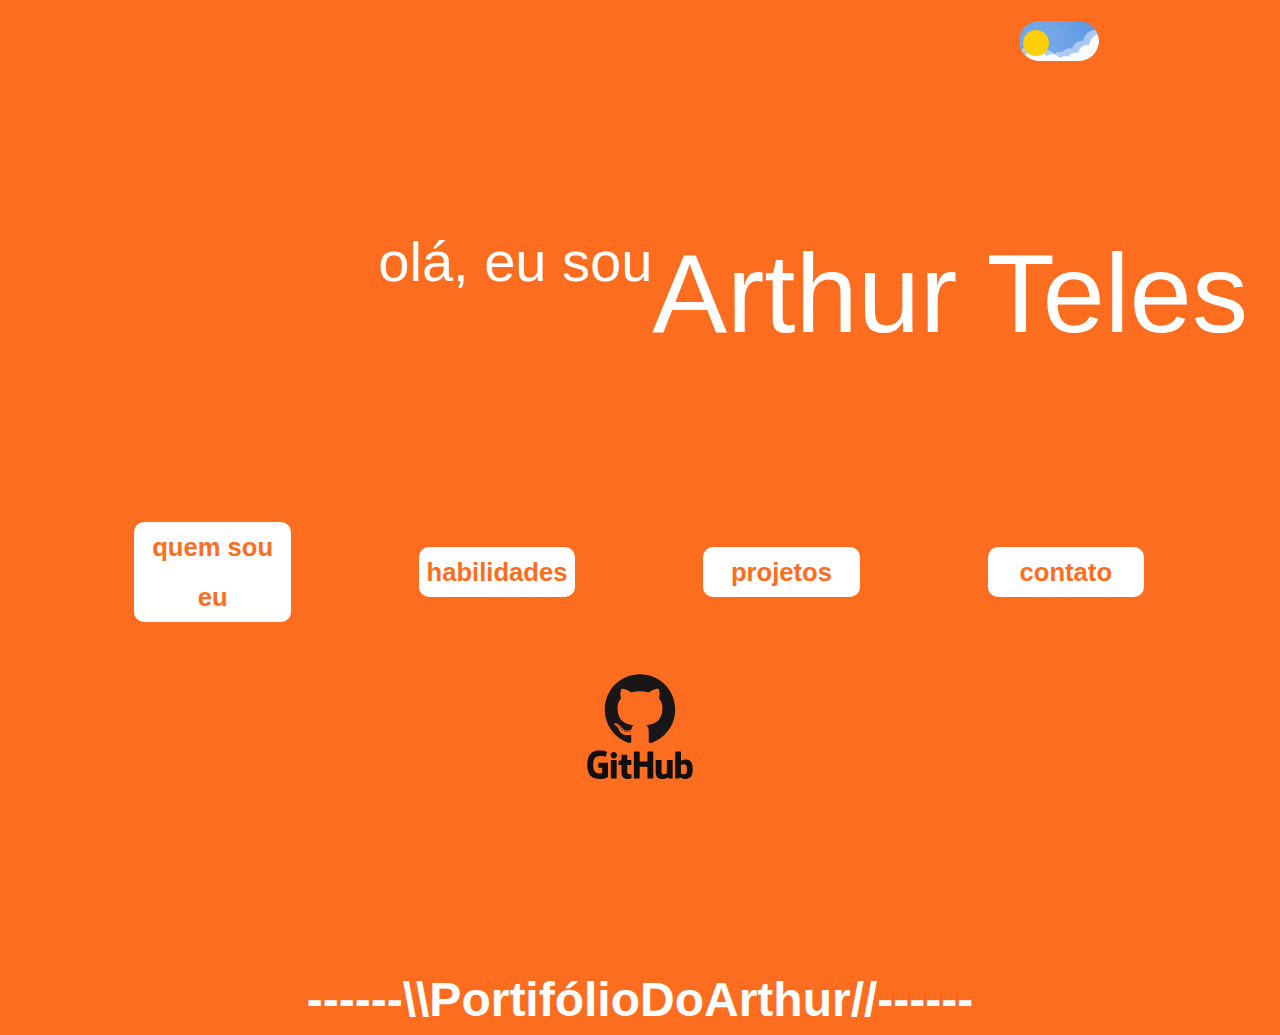
<file: index.html>
<!DOCTYPE html>
<html lang="en">
<head>
    <meta charset="UTF-8">
    <meta name="viewport" content="width=device-width, initial-scale=1.0">
    <title>Document</title>
    <link rel="stylesheet" href="style.css">
    <script src="main.js" defer></script>
</head>
<body>

    <label class="toggle-switch">
        <input onclick="darkmode()" type="checkbox" id="check" >
        <span class="slider" ></span>
        <span class="mode-icon">
          <i class="sun-icon"></i>
          <i class="moon-icon"></i>
        </span>
      </label>

    <div class="apres">
    <div class="ola">olá, eu sou</div>
        <div class="nome">Arthur Teles</div>
</div>

<div class="botoes">
    <a href="sobre.html">quem sou eu</a>
    <a href="habilidades.html">habilidades</a>
    <a href="projetos.html">projetos</a>
    <a href="contato.html">contato</a>
</div>

<div class="github"><a href=""><svg xmlns="http://www.w3.org/2000/svg" viewBox="0 0 128 128" id="github">
    <g fill="#181616">
      <path fill-rule="evenodd" d="M64 1.512c-23.493 0-42.545 19.047-42.545 42.545 0 18.797 12.19 34.745 29.095 40.37 2.126.394 2.907-.923 2.907-2.047 0-1.014-.04-4.366-.058-7.92-11.837 2.573-14.334-5.02-14.334-5.02-1.935-4.918-4.724-6.226-4.724-6.226-3.86-2.64.29-2.586.29-2.586 4.273.3 6.523 4.385 6.523 4.385 3.794 6.504 9.953 4.623 12.38 3.536.383-2.75 1.485-4.628 2.702-5.69-9.45-1.075-19.384-4.724-19.384-21.026 0-4.645 1.662-8.44 4.384-11.42-.442-1.072-1.898-5.4.412-11.26 0 0 3.572-1.142 11.7 4.363 3.395-.943 7.035-1.416 10.65-1.432 3.616.017 7.258.49 10.658 1.432 8.12-5.504 11.688-4.362 11.688-4.362 2.316 5.86.86 10.187.418 11.26 2.728 2.978 4.378 6.774 4.378 11.42 0 16.34-9.953 19.938-19.427 20.99 1.526 1.32 2.886 3.91 2.886 7.88 0 5.692-.048 10.273-.048 11.674 0 1.13.766 2.458 2.922 2.04 16.896-5.632 29.07-21.574 29.07-40.365C106.545 20.56 87.497 1.512 64 1.512z" clip-rule="evenodd"></path>
      <path d="M37.57 62.596c-.095.212-.428.275-.73.13-.31-.14-.482-.427-.382-.64.09-.216.424-.277.733-.132.31.14.486.43.38.642zm-.524-.388M39.293 64.52c-.203.187-.6.1-.87-.198-.278-.297-.33-.694-.124-.884.208-.188.593-.1.87.197.28.3.335.693.123.884zm-.406-.437M40.97 66.968c-.26.182-.687.012-.95-.367-.262-.377-.262-.83.005-1.013.264-.182.684-.018.95.357.262.385.262.84-.005 1.024zm0 0M43.268 69.336c-.233.257-.73.188-1.093-.163-.372-.343-.475-.83-.242-1.087.237-.257.736-.185 1.102.163.37.342.482.83.233 1.086zm0 0M46.44 70.71c-.104.334-.582.485-1.064.344-.482-.146-.796-.536-.7-.872.1-.336.582-.493 1.067-.342.48.144.795.53.696.87zm0 0M49.92 70.965c.013.35-.396.642-.902.648-.508.012-.92-.272-.926-.618 0-.354.4-.642.908-.65.506-.01.92.272.92.62zm0 0M53.16 70.414c.06.342-.29.694-.793.787-.494.092-.95-.12-1.014-.46-.06-.35.297-.7.79-.792.503-.088.953.118 1.017.466zm0 0"></path>
    </g>
    <path fill="#100E0F" d="M24.855 108.302h-10.7a.5.5 0 0 0-.5.5v5.232a.5.5 0 0 0 .5.5h4.173v6.5s-.937.32-3.53.32c-3.056 0-7.327-1.116-7.327-10.508 0-9.393 4.448-10.63 8.624-10.63 3.614 0 5.17.636 6.162.943.31.094.6-.216.6-.492l1.193-5.055a.468.468 0 0 0-.192-.39c-.403-.288-2.857-1.66-9.058-1.66-7.144 0-14.472 3.038-14.472 17.65 0 14.61 8.39 16.787 15.46 16.787 5.854 0 9.405-2.502 9.405-2.502.146-.08.162-.285.162-.38v-16.316a.5.5 0 0 0-.5-.5zM79.506 94.81H73.48a.5.5 0 0 0-.498.503l.002 11.644h-9.392V95.313a.5.5 0 0 0-.497-.503H57.07a.5.5 0 0 0-.498.503v31.53c0 .277.224.503.498.503h6.025a.5.5 0 0 0 .497-.504v-13.486h9.392l-.016 13.486c0 .278.224.504.5.504h6.038a.5.5 0 0 0 .497-.504v-31.53c0-.278-.22-.502-.497-.502zM32.34 95.527c-2.144 0-3.884 1.753-3.884 3.923 0 2.167 1.74 3.925 3.884 3.925 2.146 0 3.885-1.758 3.885-3.925 0-2.17-1.74-3.923-3.885-3.923zM35.296 105.135H29.29c-.276 0-.522.284-.522.56v20.852c0 .613.382.795.876.795h5.41c.595 0 .74-.292.74-.805v-6.346-14.553a.5.5 0 0 0-.498-.502zM102.902 105.182h-5.98a.5.5 0 0 0-.496.504v15.46s-1.52 1.11-3.675 1.11-2.727-.977-2.727-3.088v-13.482a.5.5 0 0 0-.497-.504h-6.068a.502.502 0 0 0-.498.504v14.502c0 6.27 3.495 7.804 8.302 7.804 3.944 0 7.124-2.18 7.124-2.18s.15 1.15.22 1.285c.07.136.247.273.44.273l3.86-.017a.502.502 0 0 0 .5-.504l-.003-21.166a.504.504 0 0 0-.5-.502zM119.244 104.474c-3.396 0-5.706 1.515-5.706 1.515V95.312a.5.5 0 0 0-.497-.503H107a.5.5 0 0 0-.5.503v31.53a.5.5 0 0 0 .5.503h4.192c.19 0 .332-.097.437-.268.103-.17.254-1.454.254-1.454s2.47 2.34 7.148 2.34c5.49 0 8.64-2.784 8.64-12.502s-5.03-10.988-8.428-10.988zm-2.36 17.764c-2.073-.063-3.48-1.004-3.48-1.004v-9.985s1.388-.85 3.09-1.004c2.153-.193 4.228.458 4.228 5.594 0 5.417-.935 6.486-3.837 6.398zM53.195 122.12c-.263 0-.937.107-1.63.107-2.22 0-2.973-1.032-2.973-2.368v-8.866h4.52a.5.5 0 0 0 .5-.504v-4.856a.5.5 0 0 0-.5-.502h-4.52l-.007-5.97c0-.227-.116-.34-.378-.34h-6.16c-.238 0-.367.106-.367.335v6.17s-3.087.745-3.295.805a.5.5 0 0 0-.36.48v3.877a.5.5 0 0 0 .497.503h3.158v9.328c0 6.93 4.86 7.61 8.14 7.61 1.497 0 3.29-.48 3.586-.59.18-.067.283-.252.283-.453l.004-4.265a.51.51 0 0 0-.5-.502z"></path>
  </svg>
</a></div>

<footer id="footer">------\\PortifólioDoArthur//------</footer>
</body>
</html>
</file>
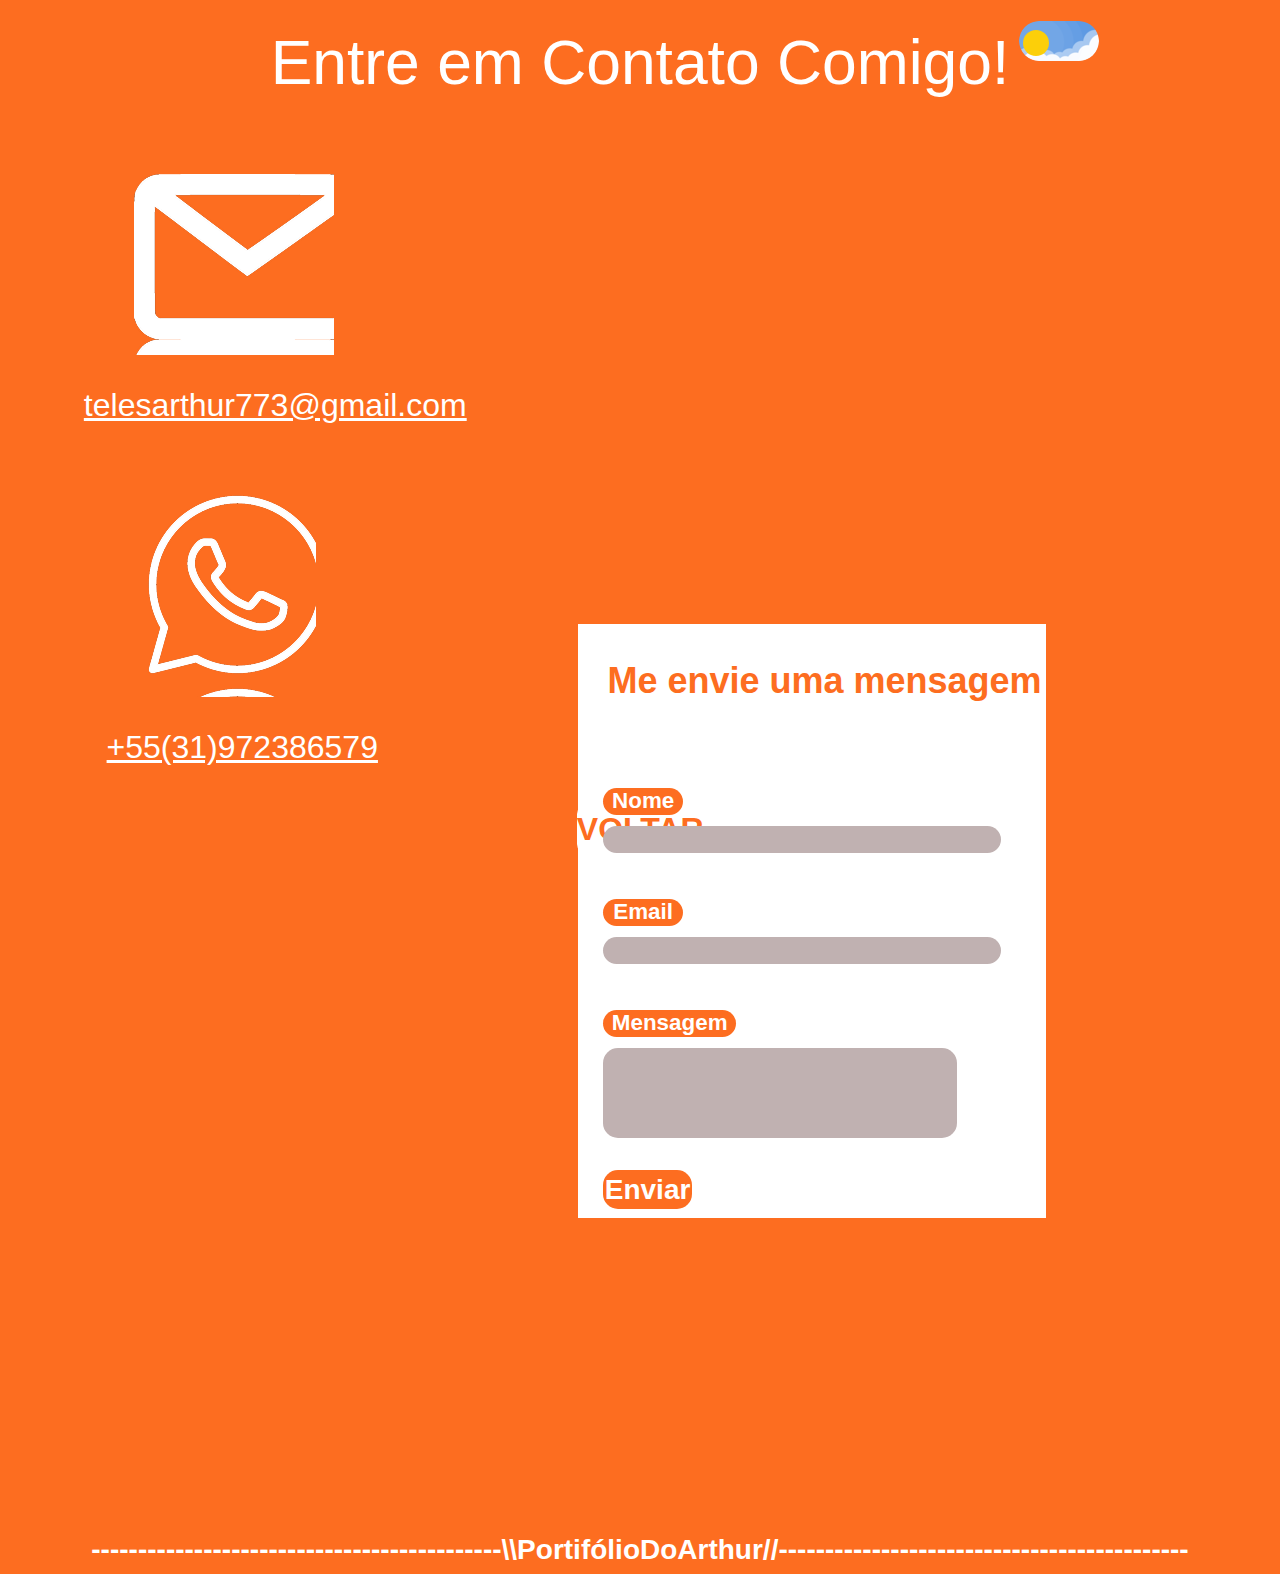
<file: contato.html>
<!DOCTYPE html>
<html lang="en">
<head>
    <meta charset="UTF-8">
    <meta name="viewport" content="width=device-width, initial-scale=1.0">
    <title>Document</title>
    <link rel="stylesheet" href="contato.css">
    <script src="main.js" defer></script>
</head>
<body>

    <label class="toggle-switch">
        <input onclick="darkmode()" type="checkbox" id="check" >
        <span class="slider" ></span>
        <span class="mode-icon">
          <i class="sun-icon"></i>
          <i class="moon-icon"></i>
        </span>
      </label>

    <div class="apres">
        <div class="titulo">Entre em Contato Comigo!</div>
</div>

<div class="gmail"></div>

<div class="email"><p>telesarthur773@gmail.com</p></div>

<div class="whatsapp"></div>

<div class="number"><p>+55(31)972386579</p></div>


<div class="voltar">
    <a href="index.html">VOLTAR</a>
</div>

<form class="formulario" action="https://api.web3forms.com/submit" method="POST">
  <p class="tituloform">Me envie uma mensagem</p>
  <input type="hidden" name="access_key" value="b8c790b9-f78a-49c4-8be9-445f4f141b51">
  <br>
  <label class="nometxt" for="">Nome</label>
  <input  class="user" type="text" name="name" required>
  <br>
  <label class="emailtxt" for="">Email</label>
  <input  class="user" type="email" name="email" required>
  <br>
  <label class="mensagg" for="">Mensagem</label>
  <input id="mensagemtxt" type="text" name="message" required></input>
  <br>
  <button class="submittxt" type="submit">Enviar</button>
</form>


<footer id="footer">--------------------------------------------\\PortifólioDoArthur//--------------------------------------------</footer>

</body>
</html>
</file>
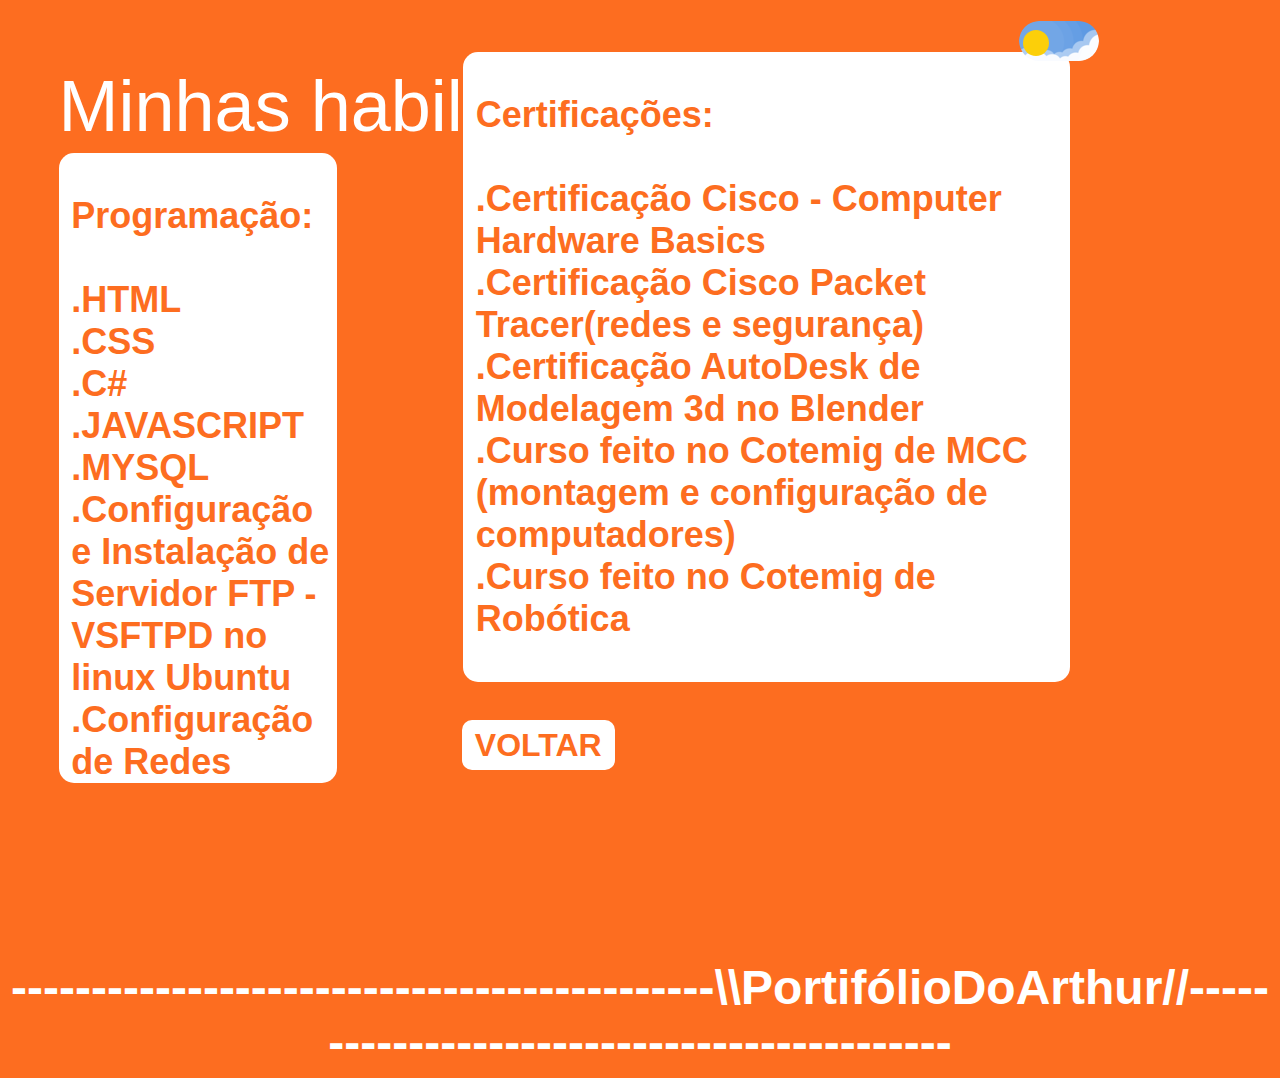
<file: habilidades.html>
<!DOCTYPE html>
<html lang="en">
<head>
    <meta charset="UTF-8">
    <meta name="viewport" content="width=device-width, initial-scale=1.0">
    <title>Document</title>
    <link rel="stylesheet" href="hab.css">
    <script src="main.js" defer></script>
</head>
<body>

    <label class="toggle-switch">
        <input onclick="darkmode()" type="checkbox" id="check" >
        <span class="slider" ></span>
        <span class="mode-icon">
          <i class="sun-icon"></i>
          <i class="moon-icon"></i>
        </span>
      </label>

    <div class="apres">
        <div class="titulo">Minhas habilidades</div>
</div>

<div class="blocotxt"><br>Programação:
    <br><br>
    .HTML <br> .CSS <br> .C# <br> .JAVASCRIPT <br> .MYSQL 
    <br> .Configuração e Instalação de Servidor FTP - VSFTPD no linux Ubuntu <br>
    .Configuração de Redes
</div>

<div class="blocotxt2"><br>Certificações:
    <br><br>
    .Certificação Cisco -  Computer Hardware Basics<br>
     .Certificação Cisco Packet Tracer(redes e segurança) 
     <br>.Certificação AutoDesk de Modelagem 3d no Blender<br>
     .Curso feito no Cotemig de MCC (montagem e configuração de computadores)
     <br>.Curso feito no Cotemig de Robótica <br> <br>
</div>


<div class="botao">
    <a href="index.html">VOLTAR</a>
</div>


<footer id="footer">--------------------------------------------\\PortifólioDoArthur//--------------------------------------------</footer>

</body>
</html>
</file>
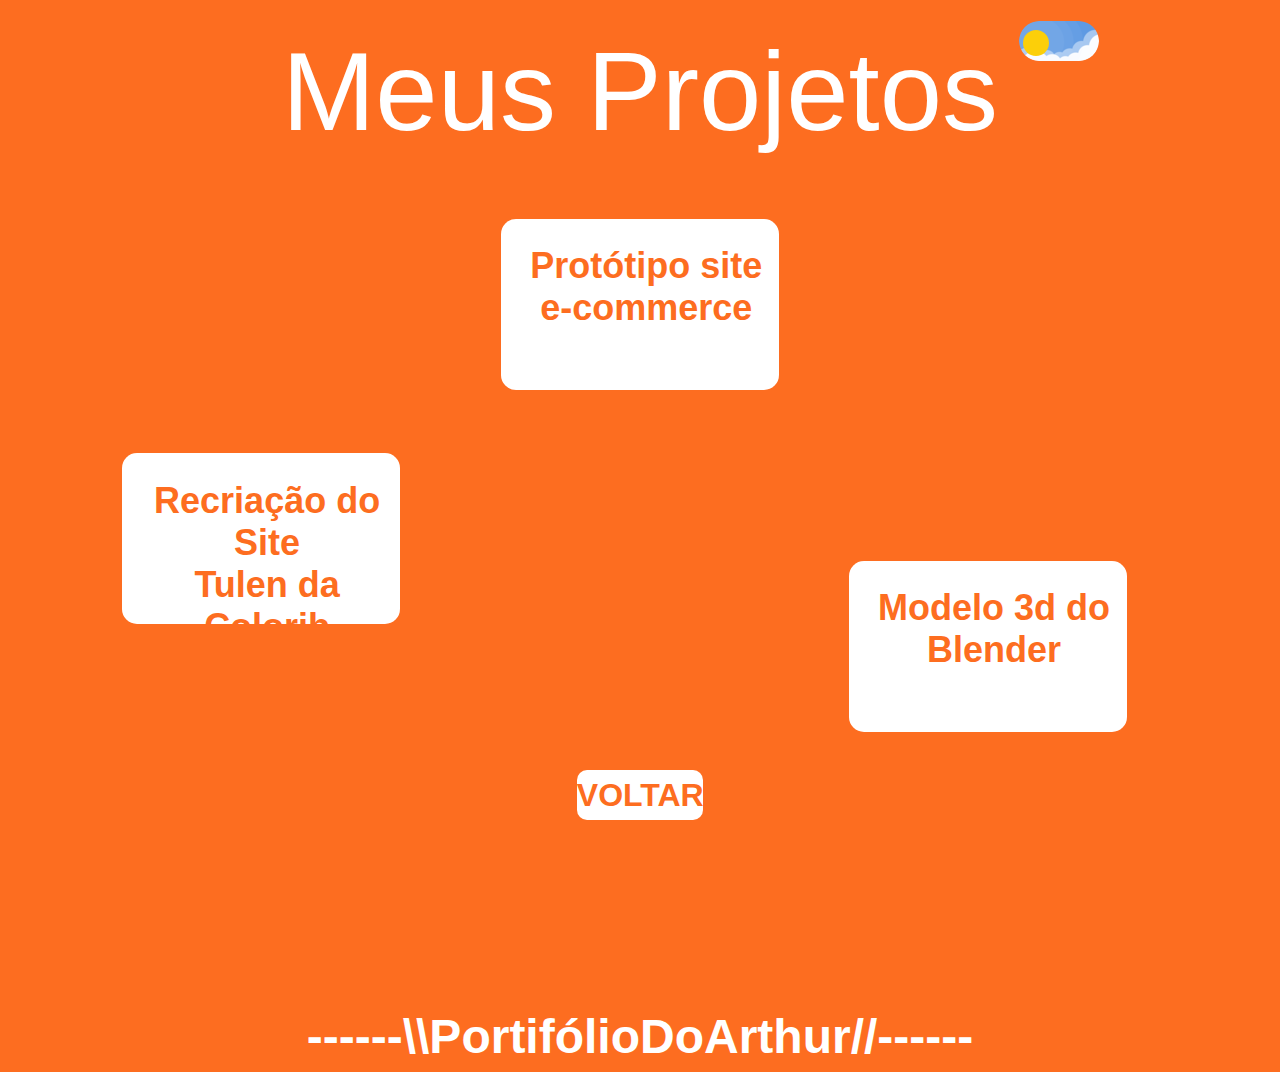
<file: projetos.html>
<!DOCTYPE html>
<html lang="en">
<head>
    <meta charset="UTF-8">
    <meta name="viewport" content="width=device-width, initial-scale=1.0">
    <title>Document</title>
    <link rel="stylesheet" href="projetos.css">
    <script src="main.js" defer></script>
</head>
<body>

    <label class="toggle-switch">
        <input onclick="darkmode()" type="checkbox" id="check" >
        <span class="slider" ></span>
        <span class="mode-icon">
          <i class="sun-icon"></i>
          <i class="moon-icon"></i>
        </span>
      </label>

    <div class="apres">
        <div class="titulo">Meus Projetos</div>
</div>

<div class="btn" id="b1"><a href="https://arthur-tb.github.io/ALLWARE/">Protótipo site <br> e-commerce</a></div>
<div class="btn" id="b2"><a href="https://arthur-tb.github.io/SiteTulen/">Recriação do Site <br>  Tulen da Colorib</a></div>
<div class="btn" id="b3"><a href="https://drive.google.com/file/d/1o-MyMsQnsj71sn_TVU37gUxds6vl3Q_J/view?usp=sharing">Modelo 3d do <br> Blender</a></div>


<div class="voltar">
    <a href="index.html">VOLTAR</a>
</div>


<footer id="footer">------\\PortifólioDoArthur//------</footer>

</body>
</html>
</file>
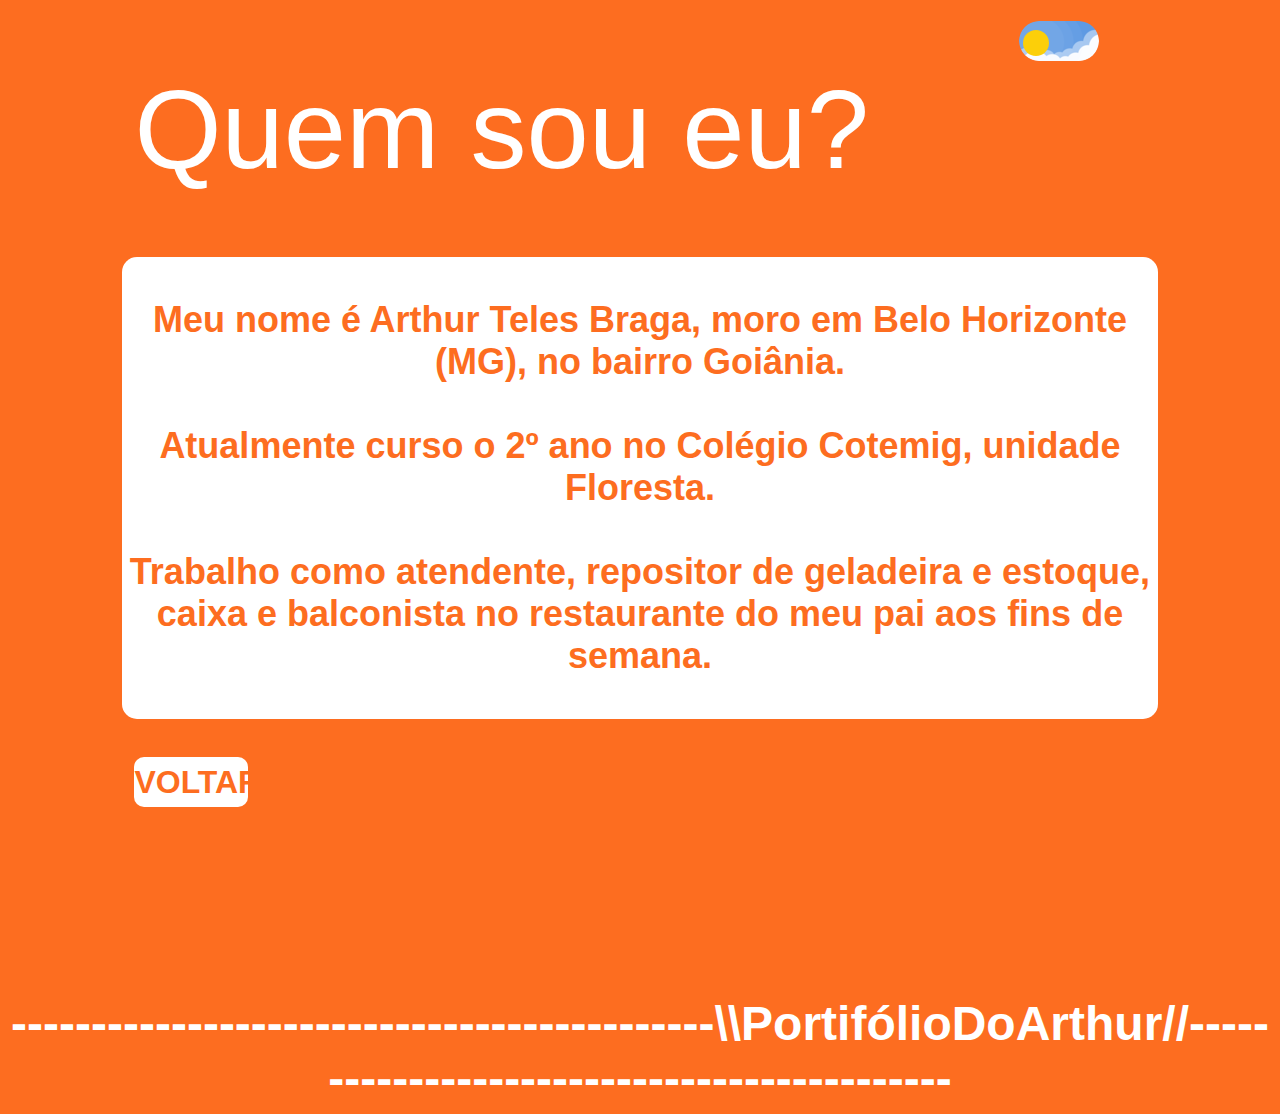
<file: sobre.html>
<!DOCTYPE html>
<html lang="en">
<head>
    <meta charset="UTF-8">
    <meta name="viewport" content="width=device-width, initial-scale=1.0">
    <title>Document</title>
    <link rel="stylesheet" href="sobre.css">
    <script src="main.js" defer></script>
</head>
<body>

    <label class="toggle-switch">
        <input onclick="darkmode()" type="checkbox" id="check" >
        <span class="slider" ></span>
        <span class="mode-icon">
          <i class="sun-icon"></i>
          <i class="moon-icon"></i>
        </span>
      </label>

    <div class="apres">
        <div class="titulo">Quem sou eu?</div>
</div>

<div class="blocotxt"><br>Meu nome é Arthur Teles Braga, moro em Belo Horizonte (MG), no bairro Goiânia. 
    <br><br>
    Atualmente curso o 2º ano no Colégio Cotemig, unidade Floresta.
    <br><br>Trabalho como atendente, repositor de geladeira e estoque, <br>    
    caixa e balconista no restaurante do meu pai aos fins de semana. <br>  <br> </div>

<div class="botao">
    <a href="index.html">VOLTAR</a>
</div>

<footer id="footer">--------------------------------------------\\PortifólioDoArthur//--------------------------------------------</footer>

</body>
</html>
</file>
<file: style.css>
*{
    padding: 0;
    box-sizing: border-box;
    border: 0;
    font-family: sans-serif;
    transition: backgound-color 0.9s ease, color 0.5s ease;
}

@media(max-width: 1450px){
  .botoes{
    font-size: 80%;
  }
}

@media(max-width:450px){
  .botoes{
    font-size: 25%;
  }
  .apres>.nome{
    font-size: 300%;
  }
  .apres>.ola{
 font-size: 200%;
  }
  body>#footer{
    font-size: 100%;
  }
}

body{
    background-color: var(--bgcolor);
    
}

:root{
  --bgcolor: #FD6D20;
  --fontecolor: #FD6D20;
  --bgbotoes:white;
}

.darkmode{
 --bgcolor: #BC4200;
 --fontecolor: #BC4200;
 --bgbotoes:black;
}

.ola{
   font-size: 350%;
}

.nome{
    font-size: 700%;
}

.apres{
    display: flex;
    align-content: center;
    color: var(--bgbotoes);
    margin-top: 13%;
    margin-left: 29.3%;
    text-align: center;
}

.botoes{
    display: grid;
    grid-template-columns: 1fr 1fr 1fr 1fr;
    align-items: center;
    margin-left: 10%;
    margin-top: 13%;
}

.botoes>a{
    background-color: var(--bgbotoes);
    width: 55%;
    font-size: 200%;
    font-weight: bolder;
    text-align: center;
    border-radius: 10px;
    text-decoration: none;
    color: var(--fontecolor);
    line-height: 50px;
    font-weight: bolder;
}

.toggle-switch {
    display: inline-block;
    position: relative;
    width: 80px;
    height: 40px;
    overflow: hidden; 
    margin-left: 80%;
    margin-top: 1%;
  }
  
  .toggle-switch input {
    display: none;
  }
  
  .slider {
    position: absolute;
    cursor: pointer;
    top: 0;
    left: 0;
    right: 0;
    bottom: 0;
   background-image: url(sunbgg.png);
    border-radius: 34px;
    transition: 0.4s;
  }

  .slider:before {
    content: "";
    position: absolute;
    height: 26px;
    width: 26px;
    left: 4px;
    bottom: 5px;
    background-color: rgb(252, 207, 9); 
    border-radius: 50%;
    transition: 0.4s;
  }

  .toggle-switch input:checked + .slider::before   {
    background-color: rgb(0, 0, 0); 
  }
  
  .toggle-switch input:checked + .slider {
    background-image: url(moonbg.png);
  }
  
  .toggle-switch input:checked + .slider:before {
    transform: translateX(46px);
  }
  
  .mode-icon {
    display: flex;
    justify-content: center;
    align-items: center;
    position: absolute;
    height: 100%;
    width: 80px;
    top: 0;
    left: 0;
    transition: transform 0.4s;
  }
  
  .sun-icon,
  .moon-icon {
    font-size: 24px;
    transition: opacity 0.4s;
    position: absolute;
    top: 4px;
    opacity: 1;
  }
  
  .moon-icon {
    right: 4px;
  }
  
  .visible {
    opacity: 1;
  }
  
  .sun-icon {
    left: -18px;
  }

.github{
    display: flex;
    justify-content: center;
    margin-top: 4%;
}

.github>a>svg{
    width: 200px;
    height: 106px;
}

#footer{
  font-size: 48px;
  font-weight: bolder;
 text-align: center;
 margin-top: 15%;
 color: var(--bgbotoes);
}
</file>
<file: contato.css>
*{
    padding: 0;
    box-sizing: border-box;
    border: 0;
    font-family: sans-serif;
    transition: backgound-color 0.9s ease, color 0.5s ease;
}

body{
    background-color: var(--bgcolor);
}

@media(min-width:1100px) and (max-width: 1450px){

  .apres>.titulo{
    font-size: 390%
  }

body>.gmail{
  width: 15.8%;
    height: 20.2vh;
}

body>.whatsapp{
  width: 13.85%; 
  height: 23.3vh;
}

.formulario>label{
  font-size: 80%;
}

body>.formulario{
  height: 66vh;
  margin-top: -43.2%;
}

.voltar{
 margin-bottom: 25%;
}
}

@media(max-width:450px){
    .apres>.titulo{
    font-size: 270%;
    margin-top: 5%;
  }

body>.gmail{
  opacity: 0;
}

body>.whatsapp{
  opacity: 0;
}

body>.email{
  margin-top: -20%;
  margin-left: -1%;
}

body>.number{
  margin-top: -40%;
  margin-left: -1%;
}

.formulario>label{
  font-size: 80%;
}

body>.formulario{
  height: 66vh;
  margin-top: -2%;
  width: 100%;
  margin-left: -0.2%;
}

body>.formulario>button{
  font-size: 80%;
}

.voltar{
 margin-bottom: 55%;
 margin-left: -98%;
 font-size: 80%;
 width: 290%;
}
}
 body>#footer{
    font-size: 175%;
  }

@media (min-width:735px) and (max-width:900px){
 .apres>.titulo{
    font-size: 270%;
    margin-top: 5%;
  }

body>.gmail{
  width: 30.7%;
    height: 20.2vh;
    
}

body>.whatsapp{
  width: 26.75%; 
  height: 23.3vh;
}

.formulario>label{
  font-size: 80%;
  width: 30%;
}
.formulario>.mensagg{
  width: 55%;
}

body>.formulario{
  height: 66vh;
  width: 40%;
  margin-top: -76%;
  margin-left: 60%;
  margin-bottom: 8%;
}

body>.formulario>button{
  font-size: 80%;
  width: 35%;
}
.voltar{
 margin-bottom: 45%;
font-size: 80%;
 width: 190%;
 margin-left: -40%;
 
}
}

:root{
  --bgcolor: #FD6D20;
  --email: url(gmail_logo_white\ 1.png);
  --whatsapp: url(whatsapp\ white.png);
  --fontecolor: #FD6D20;
  --bgbotoes:white;
  --bgsubmit: #C0B1B1;
  --voltar:black;
}

.darkmode{
 --bgcolor: #BC4200;
 --email: url(gmail_logo_black.png);
 --whatsapp: url(whatsapp\ black.png);
 --fontecolor: #BC4200;
 --bgbotoes:black;
 --bgsubmit: rgb(255, 255, 255);
 --voltar:white;
}

.titulo{
    font-size: 500%;
}

.apres{
    display: flex;
    align-content: center;
    color: var(--bgbotoes);
    justify-self: center;
    text-align: center;
    margin-top: -3%;
}

.gmail{
    background-image: var(--email);
    width: 11.8%;
    height: 16.8vh;
    margin-top: 6%;
    margin-left: 10%;
}

.email{
  color: var(--bgbotoes);
  margin-bottom: 20%;
  margin-left: 6%;
  font-size: xx-large;
  text-decoration: underline;
}

.whatsapp{
  background-image: var(--whatsapp);
  width: 9.85%; 
  height: 19.3vh;
  margin-top: 0%;
  margin-left: 10.5%;
  margin-top: -15%;
}

.number{
  color: var(--bgbotoes);
  margin-top:   0%;
  margin-left: 7.8%;
  font-size: xx-large;
  text-decoration: underline;
}


.voltar{
    display: flex;
    justify-content:center ;
    margin-top: 3%;
}

.voltar>a{
    background-color: var(--bgbotoes);
    width: 10%;
    font-size: 200%;
    font-weight: bolder;
    text-align: center;
    border-radius: 10px;
    text-decoration: none;
    color: var(--fontecolor);
    line-height: 50px;
    font-weight: bolder;
}

.voltar>a:hover{
  color: var(--voltar);
}

.toggle-switch {
    display: inline-block;
    position: relative;
    width: 80px;
    height: 40px;
    overflow: hidden; 
    margin-left: 80%;
    margin-top: 1%;
  }
  
  .toggle-switch input {
    display: none;
  }
  
  .slider {
    position: absolute;
    cursor: pointer;
    top: 0;
    left: 0;
    right: 0;
    bottom: 0;
   background-image: url(sunbgg.png);
    border-radius: 34px;
    transition: 0.4s;
  }

  .slider:before {
    content: "";
    position: absolute;
    height: 26px;
    width: 26px;
    left: 4px;
    bottom: 5px;
    background-color: rgb(252, 207, 9); 
    border-radius: 50%;
    transition: 0.4s;
  }

  .toggle-switch input:checked + .slider::before   {
    background-color: rgb(0, 0, 0); 
  }
  
  .toggle-switch input:checked + .slider {
    background-image: url(moonbg.png);
  }
  
  .toggle-switch input:checked + .slider:before {
    transform: translateX(46px);
  }
  
  .mode-icon {
    display: flex;
    justify-content: center;
    align-items: center;
    position: absolute;
    height: 100%;
    width: 80px;
    top: 0;
    left: 0;
    transition: transform 0.4s;
  }
  
  .sun-icon,
  .moon-icon {
    font-size: 24px;
    transition: opacity 0.4s;
    position: absolute;
    top: 4px;
    opacity: 1;
  }
  
  .moon-icon {
    right: 4px;
  }
  
  .visible {
    opacity: 1;
  }
  
  .sun-icon {
    left: -18px;
  }

#footer{
  font-size: 48px;
  font-weight: bolder;
 text-align: center;
 margin-top: 25%;
 color: var(--bgbotoes);
}

.tituloform{
    color: #FD6D20;
    font-size: 36px;
}

.formulario{
  background-color: var(--bgbotoes);
  display: grid;
  width: 37%;
  height: 57vh;
  margin-top: -36.9%;
  margin-left: 45.1%;
  text-align: center;
  font-weight: bolder;
  font-size: 28px;
  padding-left: 2%;
}

.user{
  width: 90%;
}

#mensagemtxt{
  width: 80%;
  height: 10vh;
}

.formulario>button{
  width: 20%;
  color: var(--bgbotoes);
  background-color: #FD6D20;
  border-radius: 15px;
  text-align: center;
  font-weight: bolder;
  font-size: 28px;
  margin-top: -3%;
  margin-bottom: 2%;
}

.formulario>button:hover{
  color: #BC4200;
}

.formulario>input{
  border-radius: 15px;
  background-color: var(--bgsubmit);
  width: 90%;
  height: 3vh;
  margin-top: 1%;
}

.formulario>label{
  color: var(--bgbotoes);
  background-color: #FD6D20;
  border-radius: 15px;
  text-align: center;
}

.nometxt{
  width: 18%;
  height: 3vh;
  margin-top: 1%;
}

.emailtxt{
  width: 18%;
  height: 3vh;
}

.mensagg{
  width: 30%;
  height: 3vh;
}
</file>
<file: hab.css>
*{
    padding: 0;
    box-sizing: border-box;
    border: 0;
    font-family: sans-serif;
    transition: backgound-color 0.9s ease, color 0.5s ease;
}

body{
    background-color: var(--bgcolor);
}

@media(min-width:1100px) and (max-width: 1450px){
  body>.blocotxt2{
    margin-top: -57.8%;
  }
  .botao{
    width: 110%;
  }
}

@media(max-width:450px){
  .apres{
    font-size: 60%;
    margin-bottom: 10%;
  }
  body>.blocotxt{
   font-size: 80%;
   width: 40%;
   height: 60%;
   margin-left: 10%;
  }
   body>.blocotxt2{
   font-size: 80%;
   width: 60%;
   height: 60%;
   margin-left: 43%;
   margin-top: -59.8%;
  }

   .botao{
    font-size: 50%;
    width: 200%;
    padding-left: 5%;
    padding-bottom: 30%;
  }

  body>#footer{
    font-size: 100%;
  }
}

@media (min-width:735px) and (max-width:900px){
   .apres{
    font-size: 60%;
    margin-bottom: 10%;
  }
  body>.blocotxt{
   font-size: 100%;
   width: 40%;
   height: 80%;
   margin-left: 10%;
  }
   body>.blocotxt2{
   font-size: 100%;
   width: 60%;
   height: 80%;
   margin-left: 43%;
   margin-top: -38.96%;
  }

   .botao{
    font-size: 50%;
    width: 200%;
    padding-left: 5.8%;
    padding-bottom: 30%;
  }

  body>#footer{
    font-size: 100%;
  }
}

:root{
  --bgcolor: #FD6D20;
  --fontecolor: #FD6D20;
  --bgbotoes:white;
  --voltar:black;
}

.darkmode{
 --bgcolor: #BC4200;
 --fontecolor: #BC4200;
 --bgbotoes:black;
 --voltar:white;
}

.titulo{
    font-size: 450%;
}

.apres{
    display: flex;
    align-content: center;
    color: var(--bgbotoes);
    margin-left: 4%;
    text-align: center;
}

.blocotxt{
  font-family: sans-serif;
    font-size: 36px;
    font-weight: 900;
    color: var(--fontecolor);
    background-color: var(--bgbotoes);
    width: 22%;
    height: auto;
    display: flex;
    justify-content: center;
    justify-self: center;
    margin-top: 0.5%;
    margin-right: 70%;
    border-radius: 15px;
    padding-left: 1%;
}

.blocotxt2{
    font-family: sans-serif;
      font-size: 36px;
      font-weight: 900;
      color: var(--fontecolor);
      background-color: var(--bgbotoes);
      width: 48%;
      height: auto;
      display: flex;
      justify-content: center;
      justify-self: center;
      margin-left: 20%;
      margin-top: -40.5%;
      border-radius: 15px;
      padding-left: 1%;
  }

.botao{
    display: grid;
    grid-template-columns: 1fr;
    align-items: center;
    margin-left: 35.9%;
    margin-top: 3%;
}

.botao>a{
    background-color: var(--bgbotoes);
    width: 11%;
    font-size: 200%;
    font-weight: bolder;
    text-align: center;
    border-radius: 10px;
    text-decoration: none;
    color: var(--fontecolor);
    line-height: 50px;
    font-weight: bolder;
    transition: 0.3;
}

.botao>a:hover{
  color: var(--voltar);
}

.toggle-switch {
    display: inline-block;
    position: relative;
    width: 80px;
    height: 40px;
    overflow: hidden; 
    margin-left: 80%;
    margin-top: 1%;
  }
  
  .toggle-switch input {
    display: none;
  }
  
  .slider {
    position: absolute;
    cursor: pointer;
    top: 0;
    left: 0;
    right: 0;
    bottom: 0;
   background-image: url(sunbgg.png);
    border-radius: 34px;
    transition: 0.4s;
  }

  .slider:before {
    content: "";
    position: absolute;
    height: 26px;
    width: 26px;
    left: 4px;
    bottom: 5px;
    background-color: rgb(252, 207, 9); 
    border-radius: 50%;
    transition: 0.4s;
  }

  .toggle-switch input:checked + .slider::before   {
    background-color: rgb(0, 0, 0); 
  }
  
  .toggle-switch input:checked + .slider {
    background-image: url(moonbg.png);
  }
  
  .toggle-switch input:checked + .slider:before {
    transform: translateX(46px);
  }
  
  .mode-icon {
    display: flex;
    justify-content: center;
    align-items: center;
    position: absolute;
    height: 100%;
    width: 80px;
    top: 0;
    left: 0;
    transition: transform 0.4s;
  }
  
  .sun-icon,
  .moon-icon {
    font-size: 24px;
    transition: opacity 0.4s;
    position: absolute;
    top: 4px;
    opacity: 1;
  }
  
  .moon-icon {
    right: 4px;
  }
  
  .visible {
    opacity: 1;
  }
  
  .sun-icon {
    left: -18px;
  }

  #footer{
    font-size: 48px;
    font-weight: bolder;
   text-align: center;
   margin-top: 15%;
   color: var(--bgbotoes);
  }
</file>
<file: projetos.css>
*{
    padding: 0;
    box-sizing: border-box;
    border: 0;
    font-family: sans-serif;
    transition: backgound-color 0.9s ease, color 0.5s ease;
}

body{
    background-color: var(--bgcolor);
}

:root{
  --bgcolor: #FD6D20;
  --fontecolor: #FD6D20;
  --bgbotoes:white;
}

.darkmode{
 --bgcolor: #BC4200;
 --fontecolor: #BC4200;
 --bgbotoes:black;
}

.titulo{
    font-size: 700%;
}

.apres{
    display: flex;
    align-content: center;
    color: var(--bgbotoes);
    justify-self: center;
    text-align: center;
    margin-top: -3%;
}

.btn{
    background-color: var(--bgbotoes);
    width: 22%;
    height: 19vh;
    display: flex;
    justify-content: center;
    justify-self: center;
    text-align: center;   
    margin-top: 0.5%;
    margin-right: 70%;
    border-radius: 15px;
    padding-left: 1%;
}

.btn>a{
    width: 100%;
    height: 19vh; 
    text-decoration: none;
    color: var(--fontecolor);
    font-family: sans-serif;
    font-size: 36px;
    font-weight: 900;
    padding-top: 10%;
}

#b1{
    margin-left: 70%;
    margin-top: 5%;
}

#b2{
    margin-left: 10%;
    margin-top: 5%;
}

#b3{
    margin-left: 125%;
    margin-top: -5%;
}


.voltar{
    display: flex;
    justify-content:center ;
    margin-top: 3%;
}

.voltar>a{
    background-color: var(--bgbotoes);
    width: 10%;
    font-size: 200%;
    font-weight: bolder;
    text-align: center;
    border-radius: 10px;
    text-decoration: none;
    color: var(--fontecolor);
    line-height: 50px;
    font-weight: bolder;
}

.toggle-switch {
    display: inline-block;
    position: relative;
    width: 80px;
    height: 40px;
    overflow: hidden; 
    margin-left: 80%;
    margin-top: 1%;
  }
  
  .toggle-switch input {
    display: none;
  }
  
  .slider {
    position: absolute;
    cursor: pointer;
    top: 0;
    left: 0;
    right: 0;
    bottom: 0;
   background-image: url(sunbgg.png);
    border-radius: 34px;
    transition: 0.4s;
  }

  .slider:before {
    content: "";
    position: absolute;
    height: 26px;
    width: 26px;
    left: 4px;
    bottom: 5px;
    background-color: rgb(252, 207, 9); 
    border-radius: 50%;
    transition: 0.4s;
  }

  .toggle-switch input:checked + .slider::before   {
    background-color: rgb(0, 0, 0); 
  }
  
  .toggle-switch input:checked + .slider {
    background-image: url(moonbg.png);
  }
  
  .toggle-switch input:checked + .slider:before {
    transform: translateX(46px);
  }
  
  .mode-icon {
    display: flex;
    justify-content: center;
    align-items: center;
    position: absolute;
    height: 100%;
    width: 80px;
    top: 0;
    left: 0;
    transition: transform 0.4s;
  }
  
  .sun-icon,
  .moon-icon {
    font-size: 24px;
    transition: opacity 0.4s;
    position: absolute;
    top: 4px;
    opacity: 1;
  }
  
  .moon-icon {
    right: 4px;
  }
  
  .visible {
    opacity: 1;
  }
  
  .sun-icon {
    left: -18px;
  }

#footer{
  font-size: 48px;
  font-weight: bolder;
 text-align: center;
 margin-top: 15%;
 color: var(--bgbotoes);
}
</file>
<file: sobre.css>
*{
    padding: 0;
    box-sizing: border-box;
    border: 0;
    font-family: sans-serif;
    transition: backgound-color 0.9s ease, color 0.5s ease;
}

body{
    background-color: var(--bgcolor);
}

:root{
  --bgcolor: #FD6D20;
  --fontecolor: #FD6D20;
  --bgbotoes:white;
  --voltar:black;
}

.darkmode{
 --bgcolor: #BC4200;
 --fontecolor: #BC4200;
 --bgbotoes:black;
 --voltar:white;
}

.titulo{
    font-size: 700%;
}

.apres{
    display: flex;
    align-content: center;
    color: var(--bgbotoes);
    margin-left: 10%;
    text-align: center;
}

.blocotxt{
  font-family: sans-serif;
    font-size: 36px;
    font-weight: 900;
    color: var(--fontecolor);
    background-color: var(--bgbotoes);
    width: 82%;
    height: auto;
    text-align: center;
    display: flex;
    justify-content: center;
    justify-self: center;
    margin-top: 5%;
    border-radius: 15px;
}

.botao{
    display: grid;
    grid-template-columns: 1fr;
    align-items: center;
    margin-left: 10%;
    margin-top: 3%;
}

.botao>a{
    background-color: var(--bgbotoes);
    width: 10%;
    font-size: 200%;
    font-weight: bolder;
    text-align: center;
    border-radius: 10px;
    text-decoration: none;
    color: var(--fontecolor);
    line-height: 50px;
    font-weight: bolder;
}
.botao>a:hover{
  color: var(--voltar);
}

.toggle-switch {
    display: inline-block;
    position: relative;
    width: 80px;
    height: 40px;
    overflow: hidden; 
    margin-left: 80%;
    margin-top: 1%;
  }
  
  .toggle-switch input {
    display: none;
  }
  
  .slider {
    position: absolute;
    cursor: pointer;
    top: 0;
    left: 0;
    right: 0;
    bottom: 0;
   background-image: url(sunbgg.png);
    border-radius: 34px;
    transition: 0.4s;
  }

  .slider:before {
    content: "";
    position: absolute;
    height: 26px;
    width: 26px;
    left: 4px;
    bottom: 5px;
    background-color: rgb(252, 207, 9); 
    border-radius: 50%;
    transition: 0.4s;
  }

  .toggle-switch input:checked + .slider::before   {
    background-color: rgb(0, 0, 0); 
  }
  
  .toggle-switch input:checked + .slider {
    background-image: url(moonbg.png);
  }
  
  .toggle-switch input:checked + .slider:before {
    transform: translateX(46px);
  }
  
  .mode-icon {
    display: flex;
    justify-content: center;
    align-items: center;
    position: absolute;
    height: 100%;
    width: 80px;
    top: 0;
    left: 0;
    transition: transform 0.4s;
  }
  
  .sun-icon,
  .moon-icon {
    font-size: 24px;
    transition: opacity 0.4s;
    position: absolute;
    top: 4px;
    opacity: 1;
  }
  
  .moon-icon {
    right: 4px;
  }
  
  .visible {
    opacity: 1;
  }
  
  .sun-icon {
    left: -18px;
  }

  #footer{
    font-size: 48px;
    font-weight: bolder;
   text-align: center;
   margin-top: 15%;
   color: var(--bgbotoes);
  }
</file>
